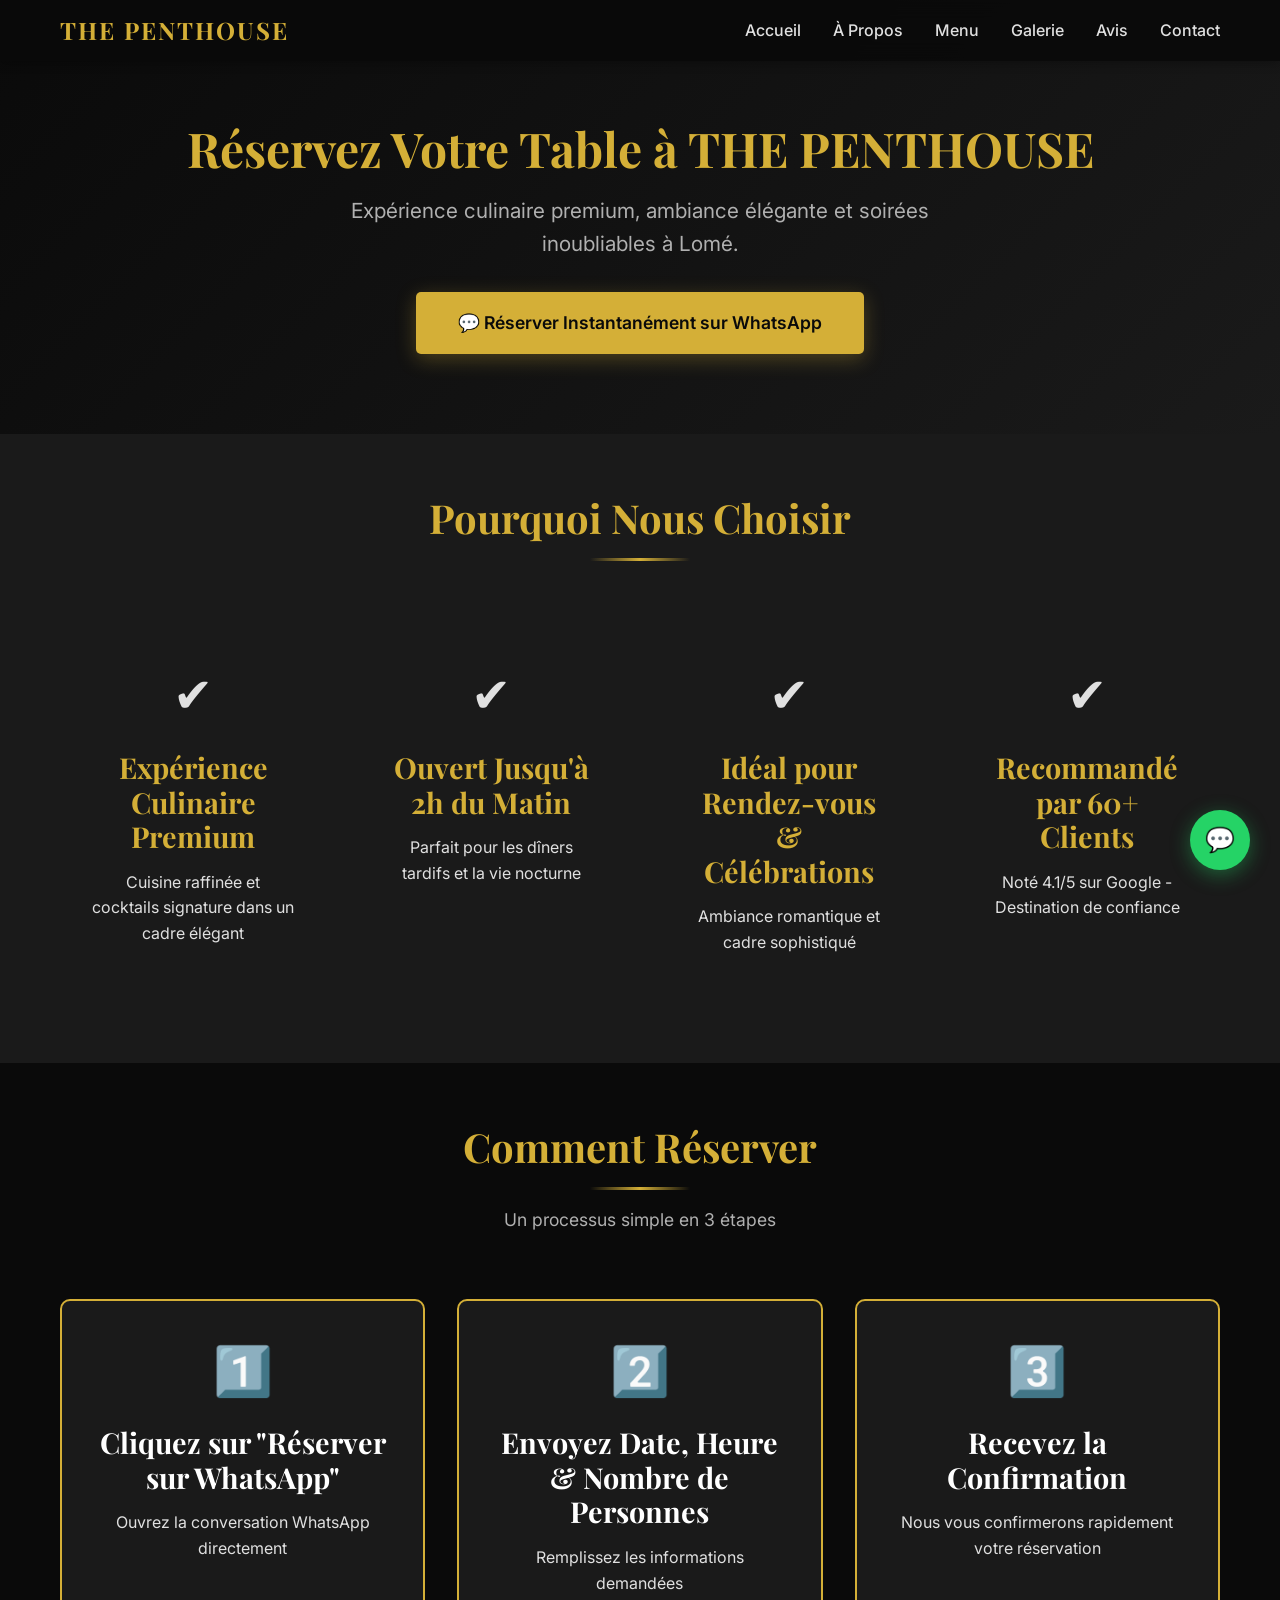
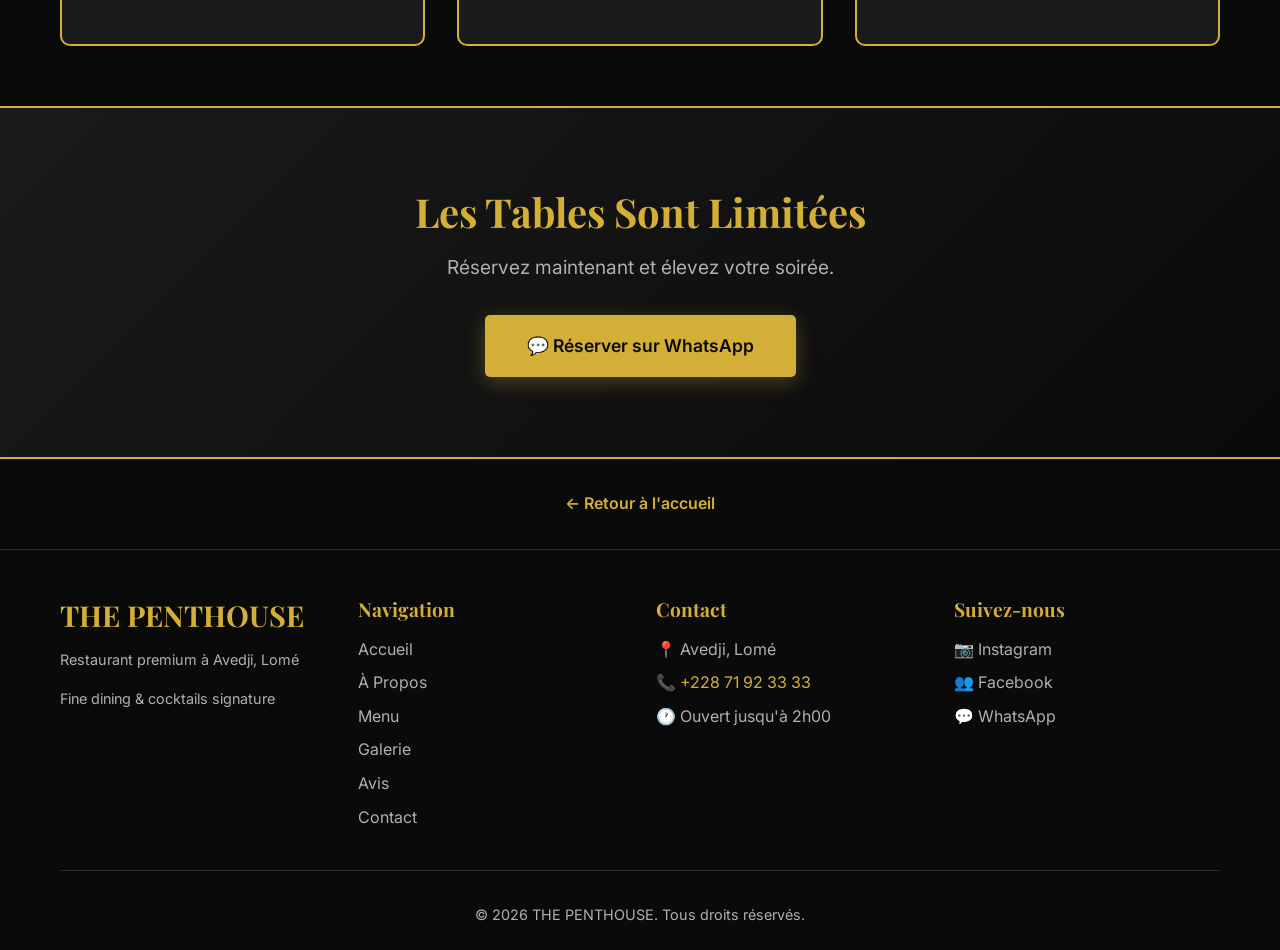
<file: reservation.html>
<!DOCTYPE html>
<html lang="fr">
<head>
    <meta charset="UTF-8">
    <meta name="viewport" content="width=device-width, initial-scale=1.0">
    <meta name="description" content="Réservez votre table à THE PENTHOUSE - Restaurant premium à Lomé. Expérience culinaire élégante et soirées inoubliables.">
    <title>Réservation - THE PENTHOUSE | Restaurant Premium Lomé</title>
    <link rel="stylesheet" href="styles.css">
    <link rel="preconnect" href="https://fonts.googleapis.com">
    <link rel="preconnect" href="https://fonts.gstatic.com" crossorigin>
    <link href="https://fonts.googleapis.com/css2?family=Playfair+Display:wght@400;600;700&family=Inter:wght@300;400;500;600&display=swap" rel="stylesheet">
    <style>
        .reservation-hero {
            background: linear-gradient(135deg, var(--color-black) 0%, var(--color-dark) 100%);
            padding: 120px 0 80px;
            text-align: center;
        }
        .reservation-hero h1 {
            font-size: 3rem;
            color: var(--color-gold);
            margin-bottom: 1rem;
        }
        .reservation-hero p {
            font-size: 1.3rem;
            color: var(--color-text-light);
            max-width: 600px;
            margin: 0 auto 2rem;
        }
        .why-choose {
            background-color: var(--color-dark);
            padding: 60px 0;
        }
        .why-grid {
            display: grid;
            grid-template-columns: repeat(auto-fit, minmax(250px, 1fr));
            gap: 2rem;
            margin-top: 3rem;
        }
        .why-item {
            text-align: center;
            padding: 2rem;
        }
        .why-item h3 {
            color: var(--color-gold);
            margin-bottom: 1rem;
        }
        .reservation-steps {
            background-color: var(--color-black);
            padding: 60px 0;
        }
        .steps-grid {
            display: grid;
            grid-template-columns: repeat(auto-fit, minmax(200px, 1fr));
            gap: 2rem;
            margin-top: 3rem;
        }
        .step-item {
            text-align: center;
            padding: 2rem;
            background-color: var(--color-dark);
            border-radius: 10px;
            border: 2px solid var(--color-gold);
        }
        .step-number {
            font-size: 3rem;
            color: var(--color-gold);
            font-weight: 700;
            margin-bottom: 1rem;
        }
        .step-item h3 {
            color: var(--color-white);
            margin-bottom: 1rem;
        }
        .reservation-cta {
            background: linear-gradient(135deg, var(--color-dark) 0%, var(--color-black) 100%);
            padding: 80px 0;
            text-align: center;
            border-top: 2px solid var(--color-gold);
            border-bottom: 2px solid var(--color-gold);
        }
        .back-home {
            text-align: center;
            padding: 2rem 0;
            background-color: var(--color-black);
        }
        .back-home a {
            color: var(--color-gold);
            text-decoration: none;
            font-weight: 600;
            transition: var(--transition);
        }
        .back-home a:hover {
            color: var(--color-gold-light);
        }
    </style>
</head>
<body>
    <!-- Navigation -->
    <nav class="navbar" id="navbar">
        <div class="container">
            <div class="nav-brand">
                <h1><a href="index.html" style="text-decoration: none; color: inherit;">THE PENTHOUSE</a></h1>
            </div>
            <button class="nav-toggle" id="navToggle" aria-label="Toggle menu">
                <span></span>
                <span></span>
                <span></span>
            </button>
            <ul class="nav-menu" id="navMenu">
                <li><a href="index.html" class="nav-link">Accueil</a></li>
                <li><a href="index.html#about" class="nav-link">À Propos</a></li>
                <li><a href="index.html#menu" class="nav-link">Menu</a></li>
                <li><a href="index.html#gallery" class="nav-link">Galerie</a></li>
                <li><a href="index.html#reviews" class="nav-link">Avis</a></li>
                <li><a href="index.html#contact" class="nav-link">Contact</a></li>
            </ul>
        </div>
    </nav>

    <!-- Reservation Hero -->
    <section class="reservation-hero">
        <div class="container">
            <h1>Réservez Votre Table à THE PENTHOUSE</h1>
            <p>Expérience culinaire premium, ambiance élégante et soirées inoubliables à Lomé.</p>
            <a href="https://wa.me/22871923333?text=Bonjour%20👋%0A%0AJe%20souhaite%20réserver%20une%20table%20à%20THE%20PENTHOUSE.%0A%0A📅%20Date%3A%20%0A⏰%20Heure%3A%20%0A👥%20Nombre%20de%20personnes%3A%20%0A%0AMerci%20!" class="btn btn-primary btn-large" target="_blank">
                💬 Réserver Instantanément sur WhatsApp
            </a>
        </div>
    </section>

    <!-- Why Choose Us -->
    <section class="why-choose">
        <div class="container">
            <div class="section-header">
                <h2 class="section-title">Pourquoi Nous Choisir</h2>
                <div class="title-underline"></div>
            </div>
            <div class="why-grid">
                <div class="why-item">
                    <div style="font-size: 3rem; margin-bottom: 1rem;">✔</div>
                    <h3>Expérience Culinaire Premium</h3>
                    <p>Cuisine raffinée et cocktails signature dans un cadre élégant</p>
                </div>
                <div class="why-item">
                    <div style="font-size: 3rem; margin-bottom: 1rem;">✔</div>
                    <h3>Ouvert Jusqu'à 2h du Matin</h3>
                    <p>Parfait pour les dîners tardifs et la vie nocturne</p>
                </div>
                <div class="why-item">
                    <div style="font-size: 3rem; margin-bottom: 1rem;">✔</div>
                    <h3>Idéal pour Rendez-vous & Célébrations</h3>
                    <p>Ambiance romantique et cadre sophistiqué</p>
                </div>
                <div class="why-item">
                    <div style="font-size: 3rem; margin-bottom: 1rem;">✔</div>
                    <h3>Recommandé par 60+ Clients</h3>
                    <p>Noté 4.1/5 sur Google - Destination de confiance</p>
                </div>
            </div>
        </div>
    </section>

    <!-- Reservation Steps -->
    <section class="reservation-steps">
        <div class="container">
            <div class="section-header">
                <h2 class="section-title">Comment Réserver</h2>
                <div class="title-underline"></div>
                <p class="section-description">Un processus simple en 3 étapes</p>
            </div>
            <div class="steps-grid">
                <div class="step-item">
                    <div class="step-number">1️⃣</div>
                    <h3>Cliquez sur "Réserver sur WhatsApp"</h3>
                    <p>Ouvrez la conversation WhatsApp directement</p>
                </div>
                <div class="step-item">
                    <div class="step-number">2️⃣</div>
                    <h3>Envoyez Date, Heure & Nombre de Personnes</h3>
                    <p>Remplissez les informations demandées</p>
                </div>
                <div class="step-item">
                    <div class="step-number">3️⃣</div>
                    <h3>Recevez la Confirmation</h3>
                    <p>Nous vous confirmerons rapidement votre réservation</p>
                </div>
            </div>
        </div>
    </section>

    <!-- Final CTA -->
    <section class="reservation-cta">
        <div class="container">
            <h2 style="font-size: 2.5rem; margin-bottom: 1rem; color: var(--color-gold);">Les Tables Sont Limitées</h2>
            <p style="font-size: 1.2rem; margin-bottom: 2rem; color: var(--color-text-light);">Réservez maintenant et élevez votre soirée.</p>
            <a href="https://wa.me/22871923333?text=Bonjour%20👋%0A%0AJe%20souhaite%20réserver%20une%20table%20à%20THE%20PENTHOUSE.%0A%0A📅%20Date%3A%20%0A⏰%20Heure%3A%20%0A👥%20Nombre%20de%20personnes%3A%20%0A%0AMerci%20!" class="btn btn-primary btn-large" target="_blank">
                💬 Réserver sur WhatsApp
            </a>
        </div>
    </section>

    <!-- Back to Home -->
    <section class="back-home">
        <div class="container">
            <a href="index.html">← Retour à l'accueil</a>
        </div>
    </section>

    <!-- Footer -->
    <footer class="footer">
        <div class="container">
            <div class="footer-content">
                <div class="footer-brand">
                    <h3>THE PENTHOUSE</h3>
                    <p>Restaurant premium à Avedji, Lomé</p>
                    <p>Fine dining & cocktails signature</p>
                </div>
                <div class="footer-links">
                    <h4>Navigation</h4>
                    <ul>
                        <li><a href="index.html#home">Accueil</a></li>
                        <li><a href="index.html#about">À Propos</a></li>
                        <li><a href="index.html#menu">Menu</a></li>
                        <li><a href="index.html#gallery">Galerie</a></li>
                        <li><a href="index.html#reviews">Avis</a></li>
                        <li><a href="index.html#contact">Contact</a></li>
                    </ul>
                </div>
                <div class="footer-contact">
                    <h4>Contact</h4>
                    <p>📍 Avedji, Lomé</p>
                    <p>📞 <a href="tel:+22871923333">+228 71 92 33 33</a></p>
                    <p>🕐 Ouvert jusqu'à 2h00</p>
                </div>
                <div class="footer-social">
                    <h4>Suivez-nous</h4>
                    <div class="social-links">
                        <a href="#" class="social-link" aria-label="Instagram">📷 Instagram</a>
                        <a href="#" class="social-link" aria-label="Facebook">👥 Facebook</a>
                        <a href="https://wa.me/22871923333" class="social-link" target="_blank" aria-label="WhatsApp">💬 WhatsApp</a>
                    </div>
                </div>
            </div>
            <div class="footer-bottom">
                <p>&copy; 2024 THE PENTHOUSE. Tous droits réservés.</p>
            </div>
        </div>
    </footer>

    <!-- WhatsApp Float Button -->
    <a href="https://wa.me/22871923333?text=Bonjour%20👋%0A%0AJe%20souhaite%20réserver%20une%20table%20à%20THE%20PENTHOUSE.%0A%0A📅%20Date%3A%20%0A⏰%20Heure%3A%20%0A👥%20Nombre%20de%20personnes%3A%20%0A%0AMerci%20!" class="whatsapp-float" target="_blank" aria-label="Réserver sur WhatsApp">
        <span>💬</span>
    </a>

    <script src="script.js"></script>
</body>
</html>
</file>
<file: styles.css>
/* ============================================
   THE PENTHOUSE - Dark Luxury Theme
   ============================================ */

/* Reset & Base Styles */
* {
    margin: 0;
    padding: 0;
    box-sizing: border-box;
}

:root {
    --color-black: #0a0a0a;
    --color-dark: #1a1a1a;
    --color-grey: #2a2a2a;
    --color-gold: #d4af37;
    --color-gold-light: #f4d03f;
    --color-gold-dark: #b8941f;
    --color-white: #ffffff;
    --color-text: #e0e0e0;
    --color-text-light: #b0b0b0;
    --transition: all 0.3s ease;
    --shadow: 0 10px 30px rgba(0, 0, 0, 0.5);
    --shadow-gold: 0 5px 20px rgba(212, 175, 55, 0.3);
}

html {
    scroll-behavior: smooth;
}

body {
    font-family: 'Inter', sans-serif;
    background-color: var(--color-black);
    color: var(--color-text);
    line-height: 1.6;
    overflow-x: hidden;
}

.container {
    max-width: 1200px;
    margin: 0 auto;
    padding: 0 20px;
}

/* Typography */
h1, h2, h3, h4, h5, h6 {
    font-family: 'Playfair Display', serif;
    font-weight: 700;
    line-height: 1.2;
    color: var(--color-white);
}

h1 {
    font-size: 3.5rem;
}

h2 {
    font-size: 2.5rem;
}

h3 {
    font-size: 1.8rem;
}

p {
    margin-bottom: 1rem;
    color: var(--color-text);
}

.lead {
    font-size: 1.25rem;
    font-weight: 300;
    color: var(--color-text-light);
}

/* Navigation */
.navbar {
    position: fixed;
    top: 0;
    width: 100%;
    background-color: rgba(10, 10, 10, 0.95);
    backdrop-filter: blur(10px);
    z-index: 1000;
    padding: 1rem 0;
    box-shadow: 0 2px 10px rgba(0, 0, 0, 0.3);
    transition: var(--transition);
}

.navbar.scrolled {
    background-color: rgba(10, 10, 10, 0.98);
    box-shadow: 0 5px 20px rgba(0, 0, 0, 0.5);
}

.navbar .container {
    display: flex;
    justify-content: space-between;
    align-items: center;
}

.nav-brand h1 {
    font-size: 1.5rem;
    color: var(--color-gold);
    letter-spacing: 2px;
    margin: 0;
}

.nav-menu {
    display: flex;
    list-style: none;
    gap: 2rem;
}

.nav-link {
    color: var(--color-text);
    text-decoration: none;
    font-weight: 500;
    transition: var(--transition);
    position: relative;
}

.nav-link::after {
    content: '';
    position: absolute;
    bottom: -5px;
    left: 0;
    width: 0;
    height: 2px;
    background-color: var(--color-gold);
    transition: var(--transition);
}

.nav-link:hover {
    color: var(--color-gold);
}

.nav-link:hover::after {
    width: 100%;
}

.nav-toggle {
    display: none;
    flex-direction: column;
    background: none;
    border: none;
    cursor: pointer;
    padding: 5px;
}

.nav-toggle span {
    width: 25px;
    height: 2px;
    background-color: var(--color-gold);
    margin: 3px 0;
    transition: var(--transition);
}

/* Hero Section */
.hero {
    position: relative;
    height: 100vh;
    min-height: 600px;
    display: flex;
    align-items: center;
    justify-content: center;
    background: linear-gradient(135deg, var(--color-black) 0%, var(--color-dark) 100%);
    overflow: hidden;
}

.hero::before {
    content: '';
    position: absolute;
    top: 0;
    left: 0;
    right: 0;
    bottom: 0;
    background: url('data:image/svg+xml,<svg xmlns="http://www.w3.org/2000/svg" viewBox="0 0 1200 600"><rect fill="%230a0a0a" width="1200" height="600"/><circle fill="%23d4af37" opacity="0.1" cx="200" cy="150" r="100"/><circle fill="%23d4af37" opacity="0.05" cx="800" cy="400" r="150"/></svg>') center/cover;
    opacity: 0.3;
}

.hero-overlay {
    position: absolute;
    top: 0;
    left: 0;
    right: 0;
    bottom: 0;
    background: radial-gradient(circle at center, transparent 0%, rgba(10, 10, 10, 0.8) 100%);
}

.hero-content {
    position: relative;
    z-index: 2;
    text-align: center;
    padding: 2rem;
}

.hero-title {
    font-size: 4rem;
    margin-bottom: 1rem;
    color: var(--color-gold);
    text-shadow: 0 0 30px rgba(212, 175, 55, 0.5);
    animation: fadeInUp 1s ease;
}

.hero-subtitle {
    font-size: 1.5rem;
    color: var(--color-white);
    margin-bottom: 1rem;
    font-weight: 600;
    animation: fadeInUp 1s ease 0.2s both;
}

.hero-description {
    font-size: 1.1rem;
    color: var(--color-text-light);
    max-width: 600px;
    margin: 0 auto 2rem;
    animation: fadeInUp 1s ease 0.4s both;
}

.hero-cta {
    display: flex;
    gap: 1rem;
    justify-content: center;
    flex-wrap: wrap;
    animation: fadeInUp 1s ease 0.6s both;
}

.scroll-indicator {
    position: absolute;
    bottom: 30px;
    left: 50%;
    transform: translateX(-50%);
    animation: bounce 2s infinite;
}

.scroll-indicator span {
    display: block;
    width: 30px;
    height: 50px;
    border: 2px solid var(--color-gold);
    border-radius: 25px;
    position: relative;
}

.scroll-indicator span::before {
    content: '';
    position: absolute;
    top: 10px;
    left: 50%;
    transform: translateX(-50%);
    width: 6px;
    height: 6px;
    background-color: var(--color-gold);
    border-radius: 50%;
    animation: scrollDown 2s infinite;
}

/* Buttons */
.btn {
    display: inline-block;
    padding: 12px 30px;
    text-decoration: none;
    border-radius: 5px;
    font-weight: 600;
    transition: var(--transition);
    border: 2px solid transparent;
    cursor: pointer;
    font-size: 1rem;
}

.btn-primary {
    background-color: var(--color-gold);
    color: var(--color-black);
    box-shadow: var(--shadow-gold);
}

.btn-primary:hover {
    background-color: var(--color-gold-light);
    transform: translateY(-2px);
    box-shadow: 0 8px 25px rgba(212, 175, 55, 0.4);
}

.btn-secondary {
    background-color: transparent;
    color: var(--color-gold);
    border-color: var(--color-gold);
}

.btn-secondary:hover {
    background-color: var(--color-gold);
    color: var(--color-black);
    transform: translateY(-2px);
}

.btn-outline {
    background-color: transparent;
    color: var(--color-white);
    border-color: var(--color-white);
}

.btn-outline:hover {
    background-color: var(--color-white);
    color: var(--color-black);
    transform: translateY(-2px);
}

.btn-large {
    padding: 15px 40px;
    font-size: 1.1rem;
}

/* Section Styles */
section {
    padding: 80px 0;
    position: relative;
}

.section-header {
    text-align: center;
    margin-bottom: 4rem;
}

.section-title {
    font-size: 2.5rem;
    margin-bottom: 1rem;
    color: var(--color-gold);
}

.title-underline {
    width: 100px;
    height: 3px;
    background: linear-gradient(90deg, transparent, var(--color-gold), transparent);
    margin: 1rem auto;
}

.section-description {
    max-width: 700px;
    margin: 0 auto;
    color: var(--color-text-light);
    font-size: 1.1rem;
}

/* About Section */
.about {
    background-color: var(--color-dark);
}

.about-content {
    display: grid;
    grid-template-columns: 1fr;
    gap: 3rem;
}

.about-text {
    text-align: center;
    max-width: 800px;
    margin: 0 auto;
}

.about-text p {
    font-size: 1.1rem;
    margin-bottom: 1.5rem;
}

.about-features {
    display: grid;
    grid-template-columns: repeat(auto-fit, minmax(250px, 1fr));
    gap: 2rem;
    margin-top: 3rem;
}

.feature-card {
    background-color: var(--color-grey);
    padding: 2rem;
    border-radius: 10px;
    text-align: center;
    transition: var(--transition);
    border: 1px solid transparent;
}

.feature-card:hover {
    transform: translateY(-5px);
    border-color: var(--color-gold);
    box-shadow: var(--shadow-gold);
}

.feature-icon {
    font-size: 3rem;
    margin-bottom: 1rem;
}

.feature-card h3 {
    color: var(--color-gold);
    margin-bottom: 1rem;
    font-size: 1.5rem;
}

/* Menu Section */
.menu {
    background-color: var(--color-black);
}

.menu-tabs {
    display: flex;
    justify-content: center;
    gap: 1rem;
    margin-bottom: 3rem;
    flex-wrap: wrap;
}

.menu-tab {
    padding: 12px 30px;
    background-color: var(--color-grey);
    color: var(--color-text);
    border: 2px solid transparent;
    border-radius: 5px;
    cursor: pointer;
    font-weight: 600;
    transition: var(--transition);
    font-size: 1rem;
}

.menu-tab:hover,
.menu-tab.active {
    background-color: var(--color-gold);
    color: var(--color-black);
    border-color: var(--color-gold);
}

.menu-content {
    position: relative;
}

.menu-category {
    display: none;
    animation: fadeIn 0.5s ease;
}

.menu-category.active {
    display: block;
}

.menu-item {
    background-color: var(--color-dark);
    padding: 2rem;
    margin-bottom: 1.5rem;
    border-radius: 10px;
    border-left: 4px solid var(--color-gold);
    transition: var(--transition);
}

.menu-item:hover {
    transform: translateX(10px);
    box-shadow: var(--shadow);
}

.menu-item-header {
    display: flex;
    justify-content: space-between;
    align-items: center;
    margin-bottom: 0.5rem;
}

.menu-item-header h3 {
    color: var(--color-gold);
    font-size: 1.5rem;
    margin: 0;
}

.menu-price {
    color: var(--color-gold);
    font-weight: 700;
    font-size: 1.2rem;
}

.menu-description {
    color: var(--color-text-light);
    margin: 0;
}

/* Gallery Section */
.gallery {
    background-color: var(--color-dark);
}

.gallery-grid {
    display: grid;
    grid-template-columns: repeat(auto-fit, minmax(300px, 1fr));
    gap: 2rem;
}

.gallery-item {
    position: relative;
    aspect-ratio: 1;
    border-radius: 10px;
    overflow: hidden;
    cursor: pointer;
    transition: var(--transition);
    text-decoration: none;
    display: block;
    background-color: var(--color-grey);
}

.gallery-item:hover {
    transform: scale(1.05);
    box-shadow: var(--shadow-gold);
}

.gallery-item:hover .gallery-overlay {
    opacity: 1;
}

.gallery-image {
    width: 100%;
    height: 100%;
    object-fit: cover;
    display: block;
    transition: var(--transition);
    position: absolute;
    top: 0;
    left: 0;
}

.gallery-item:hover .gallery-image {
    transform: scale(1.1);
}

.gallery-iframe {
    width: 100%;
    height: 100%;
    border: none;
    position: absolute;
    top: 0;
    left: 0;
    z-index: 1;
}

.gallery-overlay {
    position: absolute;
    bottom: 0;
    left: 0;
    right: 0;
    background: linear-gradient(to top, rgba(0, 0, 0, 0.9), transparent);
    padding: 1.5rem 1rem 1rem;
    opacity: 0.9;
    transition: var(--transition);
    text-decoration: none;
    z-index: 2;
}

.gallery-overlay:hover {
    opacity: 1;
    background: linear-gradient(to top, rgba(0, 0, 0, 0.95), transparent);
}

.gallery-overlay p {
    color: var(--color-gold);
    font-weight: 600;
    font-size: 1.1rem;
    margin: 0;
    text-align: center;
}

.gallery-placeholder {
    width: 100%;
    height: 100%;
    background: linear-gradient(135deg, var(--color-grey) 0%, var(--color-dark) 100%);
    display: flex;
    flex-direction: column;
    align-items: center;
    justify-content: center;
    border: 2px solid var(--color-gold);
    opacity: 0.7;
    transition: var(--transition);
    position: absolute;
    top: 0;
    left: 0;
}

.gallery-placeholder span {
    font-size: 4rem;
    margin-bottom: 1rem;
}

.gallery-placeholder p {
    color: var(--color-gold);
    font-weight: 600;
    margin-bottom: 0.5rem;
}

.gallery-placeholder small {
    color: var(--color-text-light);
    font-size: 0.85rem;
    font-style: italic;
    margin-top: 0.5rem;
}

/* Reviews Section */
.reviews {
    background-color: var(--color-black);
}

.reviews-content {
    display: grid;
    grid-template-columns: 1fr;
    gap: 3rem;
}

.rating-summary {
    text-align: center;
    padding: 3rem;
    background-color: var(--color-dark);
    border-radius: 10px;
    border: 2px solid var(--color-gold);
}

.rating-stars {
    font-size: 2rem;
    margin-bottom: 1rem;
}

.rating-score {
    font-size: 3rem;
    color: var(--color-gold);
    margin-bottom: 0.5rem;
}

.rating-count {
    color: var(--color-text-light);
    margin-bottom: 1rem;
}

.rating-text {
    font-size: 1.1rem;
    margin-bottom: 0.5rem;
}

.rating-recommendation {
    color: var(--color-gold);
    font-weight: 600;
}

.testimonials {
    display: grid;
    grid-template-columns: repeat(auto-fit, minmax(300px, 1fr));
    gap: 2rem;
}

.testimonial-card {
    background-color: var(--color-dark);
    padding: 2rem;
    border-radius: 10px;
    border-top: 4px solid var(--color-gold);
}

.testimonial-stars {
    color: var(--color-gold);
    font-size: 1.2rem;
    margin-bottom: 1rem;
}

.testimonial-text {
    font-style: italic;
    margin-bottom: 1rem;
    color: var(--color-text);
}

.testimonial-author {
    color: var(--color-gold);
    font-weight: 600;
}

/* Contact Section */
.contact {
    background-color: var(--color-dark);
}

.contact-content {
    display: grid;
    grid-template-columns: 1fr;
    gap: 3rem;
}

.contact-info {
    display: grid;
    grid-template-columns: repeat(auto-fit, minmax(250px, 1fr));
    gap: 2rem;
}

.info-card {
    background-color: var(--color-grey);
    padding: 2rem;
    border-radius: 10px;
    text-align: center;
    transition: var(--transition);
}

.info-card:hover {
    transform: translateY(-5px);
    box-shadow: var(--shadow-gold);
}

.info-icon {
    font-size: 3rem;
    margin-bottom: 1rem;
}

.info-card h3 {
    color: var(--color-gold);
    margin-bottom: 1rem;
}

.info-card p {
    color: var(--color-text-light);
    margin-bottom: 0.5rem;
}

.info-card a {
    color: var(--color-gold);
    text-decoration: none;
    transition: var(--transition);
}

.info-card a:hover {
    color: var(--color-gold-light);
}

.hours-note {
    font-size: 0.9rem;
    color: var(--color-gold);
    font-style: italic;
    margin-top: 0.5rem;
}

.map-container {
    width: 100%;
    height: 400px;
    border-radius: 10px;
    overflow: hidden;
    border: 2px solid var(--color-gold);
    box-shadow: var(--shadow);
}

.map-container iframe {
    width: 100%;
    height: 100%;
    border: none;
}

/* CTA Section */
.cta-section {
    background: linear-gradient(135deg, var(--color-dark) 0%, var(--color-black) 100%);
    text-align: center;
    padding: 60px 0;
    border-top: 2px solid var(--color-gold);
    border-bottom: 2px solid var(--color-gold);
}

.cta-section h2 {
    font-size: 2.5rem;
    margin-bottom: 1rem;
    color: var(--color-gold);
}

.cta-section > p {
    font-size: 1.2rem;
    margin-bottom: 2rem;
    color: var(--color-text-light);
}

.cta-buttons {
    display: flex;
    gap: 1rem;
    justify-content: center;
    flex-wrap: wrap;
    margin-bottom: 1rem;
}

.cta-note {
    color: var(--color-gold);
    font-style: italic;
    margin-top: 1rem;
}

/* Footer */
.footer {
    background-color: var(--color-black);
    padding: 3rem 0 1rem;
    border-top: 1px solid var(--color-grey);
}

.footer-content {
    display: grid;
    grid-template-columns: repeat(auto-fit, minmax(250px, 1fr));
    gap: 2rem;
    margin-bottom: 2rem;
}

.footer-brand h3 {
    color: var(--color-gold);
    margin-bottom: 1rem;
}

.footer-brand p {
    color: var(--color-text-light);
    font-size: 0.9rem;
}

.footer-links h4,
.footer-contact h4,
.footer-social h4 {
    color: var(--color-gold);
    margin-bottom: 1rem;
    font-size: 1.2rem;
}

.footer-links ul {
    list-style: none;
}

.footer-links li {
    margin-bottom: 0.5rem;
}

.footer-links a {
    color: var(--color-text-light);
    text-decoration: none;
    transition: var(--transition);
}

.footer-links a:hover {
    color: var(--color-gold);
}

.footer-contact p {
    color: var(--color-text-light);
    margin-bottom: 0.5rem;
}

.footer-contact a {
    color: var(--color-gold);
    text-decoration: none;
}

.social-links {
    display: flex;
    flex-direction: column;
    gap: 0.5rem;
}

.social-link {
    color: var(--color-text-light);
    text-decoration: none;
    transition: var(--transition);
}

.social-link:hover {
    color: var(--color-gold);
}

.footer-bottom {
    text-align: center;
    padding-top: 2rem;
    border-top: 1px solid var(--color-grey);
}

.footer-bottom p {
    color: var(--color-text-light);
    font-size: 0.9rem;
    margin-bottom: 0.5rem;
}

.seo-text {
    font-size: 0.8rem;
    color: var(--color-text-light);
    opacity: 0.7;
}

/* WhatsApp Float Button */
.whatsapp-float {
    position: fixed;
    bottom: 30px;
    right: 30px;
    background-color: #25D366;
    color: white;
    width: 60px;
    height: 60px;
    border-radius: 50%;
    display: flex;
    align-items: center;
    justify-content: center;
    box-shadow: 0 5px 20px rgba(37, 211, 102, 0.4);
    z-index: 999;
    text-decoration: none;
    transition: var(--transition);
    font-size: 1.5rem;
}

.whatsapp-float:hover {
    transform: scale(1.1);
    box-shadow: 0 8px 30px rgba(37, 211, 102, 0.6);
}

.whatsapp-text {
    display: none;
}

/* Animations */
@keyframes fadeInUp {
    from {
        opacity: 0;
        transform: translateY(30px);
    }
    to {
        opacity: 1;
        transform: translateY(0);
    }
}

@keyframes fadeIn {
    from {
        opacity: 0;
    }
    to {
        opacity: 1;
    }
}

@keyframes bounce {
    0%, 20%, 50%, 80%, 100% {
        transform: translateX(-50%) translateY(0);
    }
    40% {
        transform: translateX(-50%) translateY(-10px);
    }
    60% {
        transform: translateX(-50%) translateY(-5px);
    }
}

@keyframes scrollDown {
    0% {
        opacity: 1;
        transform: translateX(-50%) translateY(0);
    }
    100% {
        opacity: 0;
        transform: translateX(-50%) translateY(20px);
    }
}

/* Mobile Responsive */
@media (max-width: 768px) {
    .nav-menu {
        position: fixed;
        left: -100%;
        top: 70px;
        flex-direction: column;
        background-color: rgba(10, 10, 10, 0.98);
        width: 100%;
        text-align: center;
        transition: 0.3s;
        box-shadow: 0 10px 27px rgba(0, 0, 0, 0.05);
        padding: 2rem 0;
    }

    .nav-menu.active {
        left: 0;
    }

    .nav-toggle {
        display: flex;
    }

    .nav-toggle.active span:nth-child(1) {
        transform: rotate(45deg) translate(5px, 5px);
    }

    .nav-toggle.active span:nth-child(2) {
        opacity: 0;
    }

    .nav-toggle.active span:nth-child(3) {
        transform: rotate(-45deg) translate(7px, -6px);
    }

    h1 {
        font-size: 2.5rem;
    }

    h2 {
        font-size: 2rem;
    }

    .hero-title {
        font-size: 2.5rem;
    }

    .hero-subtitle {
        font-size: 1.2rem;
    }

    .hero-description {
        font-size: 1rem;
    }

    .hero-cta {
        flex-direction: column;
        align-items: center;
    }

    .btn {
        width: 100%;
        max-width: 300px;
        text-align: center;
    }

    section {
        padding: 60px 0;
    }

    .section-title {
        font-size: 2rem;
    }

    .about-features {
        grid-template-columns: 1fr;
    }

    .gallery-grid {
        grid-template-columns: 1fr;
    }

    .testimonials {
        grid-template-columns: 1fr;
    }

    .contact-info {
        grid-template-columns: 1fr;
    }

    .footer-content {
        grid-template-columns: 1fr;
        text-align: center;
    }

    .whatsapp-float {
        width: 55px;
        height: 55px;
        bottom: 20px;
        right: 20px;
    }

    .cta-section h2 {
        font-size: 2rem;
    }

    .cta-buttons {
        flex-direction: column;
        align-items: center;
    }
}

@media (max-width: 480px) {
    .hero-title {
        font-size: 2rem;
    }

    .hero-subtitle {
        font-size: 1rem;
    }

    .container {
        padding: 0 15px;
    }

    .menu-tabs {
        flex-direction: column;
        width: 100%;
    }

    .menu-tab {
        width: 100%;
    }
}
</file>
